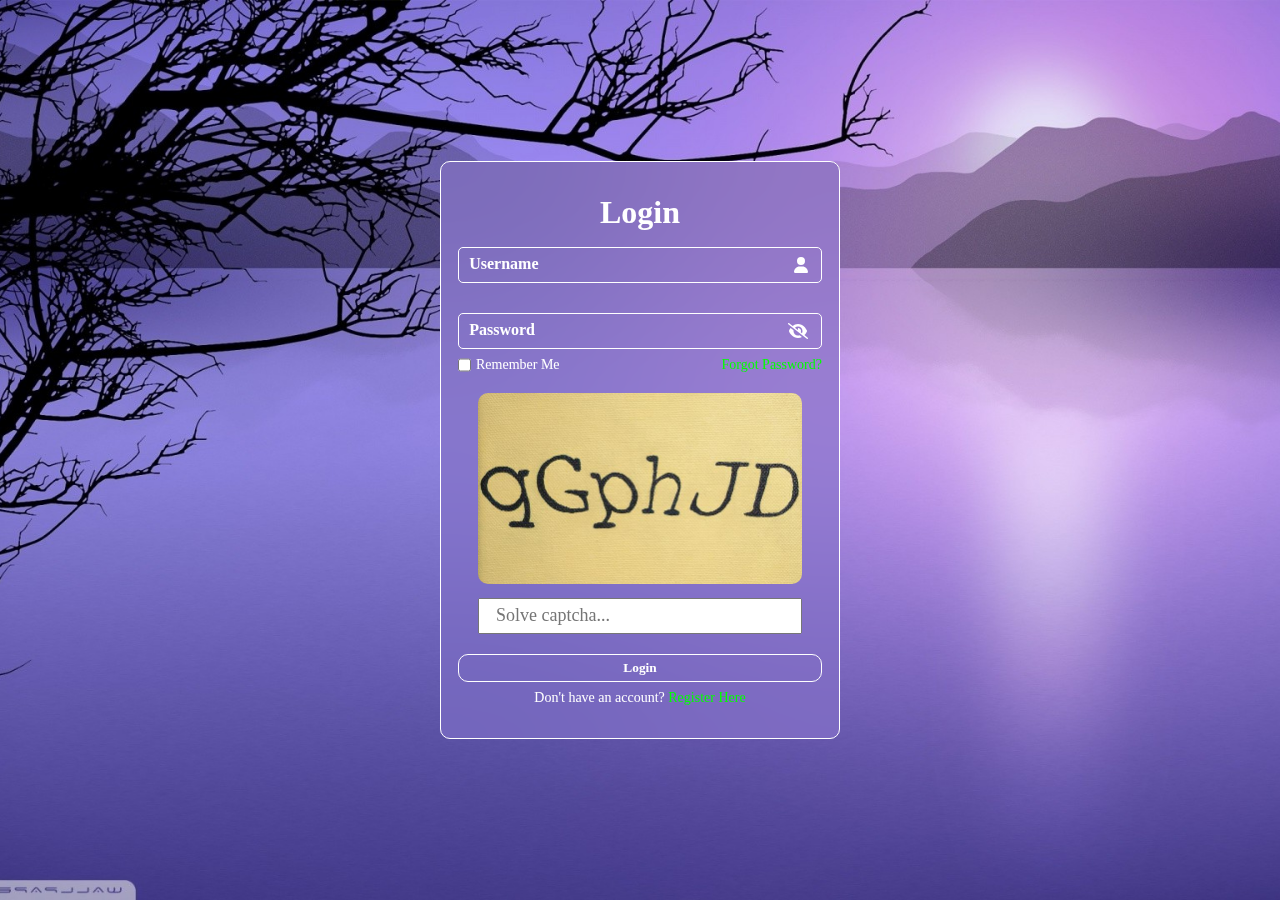
<file: login-page-1/html/index.html>
<!DOCTYPE html>
<html lang='en'>
<head>
	<meta charset='UTF-8'/>
	<meta name='viewport' content='width=device-width, initial-scale=1.0'/>
	<title>Login Page</title>
	<link rel="stylesheet" href="../css/styles.css"/>
</head>
<body>
	<div class='container'>
		<form action='#' method='post' id="userForm" autocomplete="false">
			<h1>Login</h1>
				<div class='input-box user'>
					<input type='text' id="username" name="Name" required maxlength="30"/>
					<label for="username" class='floating-label'>Username</label>
					<img src="../src/user-solid.svg">

					<label id="maxcharacter">
						Your Characters: <span id="characters"></span>
					</label>
				</div>	
				
				<div class='input-box password'>
					<input type='password' id="pass" required/>
					<label for="pass" class='floating-label'>Password</label>		
					<img src="../src/eye-slash-solid.svg" id="eyeicon">
				</div>
				
				<div class='remember-forgot'>
					<div class='remember-me'>
						<input type='checkbox' name="remember-pass" id="remember">
						<label for="remember">Remember Me</label>
					</div>
						
					<a href='#'> Forgot Password?</a>
				</div>
					
				<div class="captcha-box" >
					<img src="../src/avoid-captcha.jpg">
					<input type="text" name="captcha" id="captcha-input" placeholder="Solve captcha..." required>
				</div>

				<div class='btn'>
					<input type='submit' value='Login' id="button" disabled>
				</div>
						
				<div class='register-link'>
					Don't have an account? <a href='#'> Register Here</a>
				</div>
		</form>
	</div>	
	<script src='../js/script.js'></script>
</body>
</html>
</file>
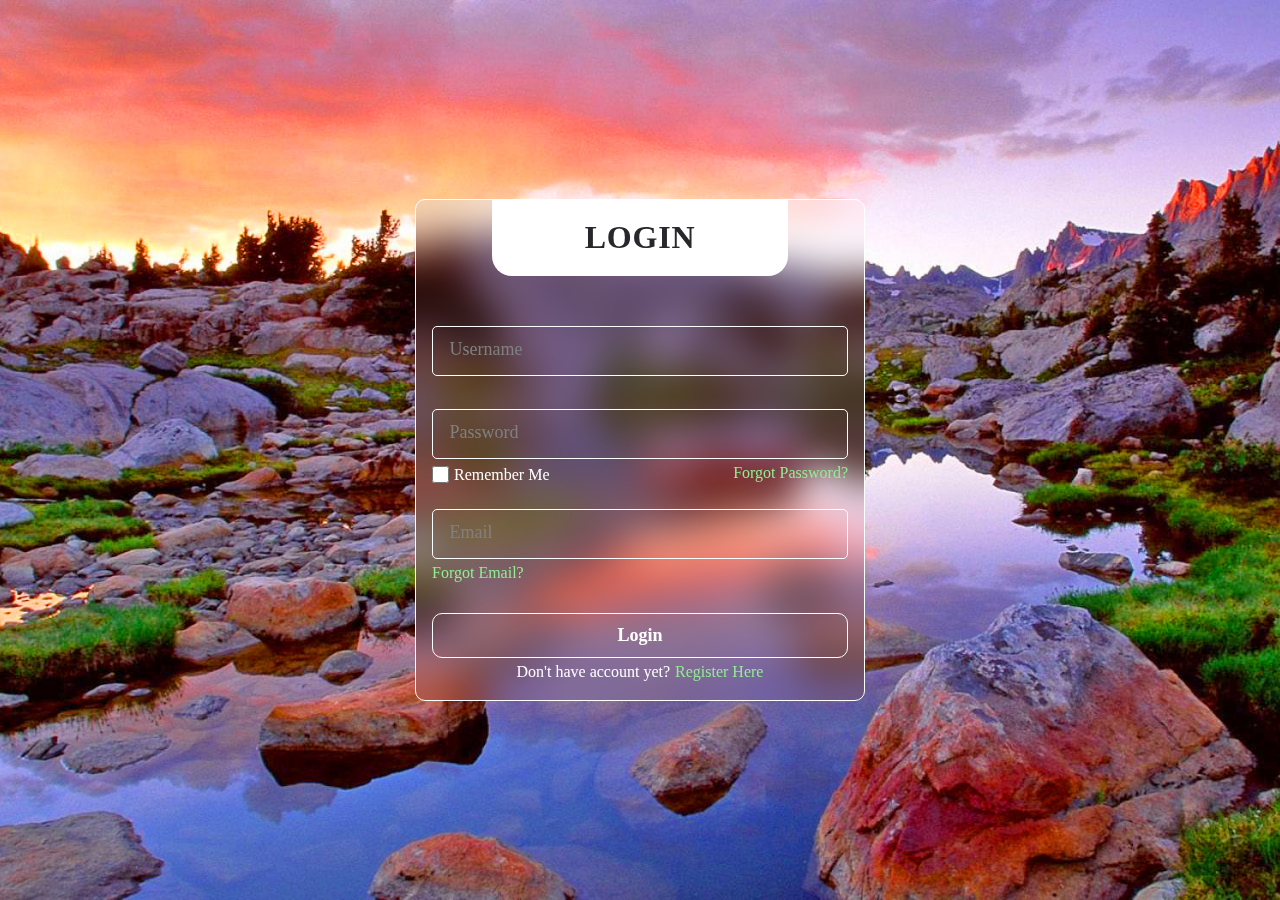
<file: login-page-2/html/index.html>
<!DOCTYPE html>
<html lang='en'>
<head>
	<meta charset='UTF-8'>
	<meta name='viewport' content='width=device-width, initial-scale=1'>
	<title>Login Page 2</title>
	<link rel='stylesheet' href='../css/design-2.css'/>
</head>
	<body>
		<div class='container'>
			<form action='#' method="POST">
				<div class="header">
					<h1>Login</h1>
				</div>

				<div class='input'>
					<input type='text' id="username" required/>
					<label for="username" class='floating-label'>Username</label>
				</div>
				
				<div class='input pass'>
					<input type='password' id="password" required/>
					<label for='password' class='floating-label'>Password</label>
				
					<div class="remember-forgot">
						<div class='remember-me'>
							<input type='checkbox' id='check' name="checkpassword"/>
							<label for='check'>Remember Me</label>
						</div>	
					
						<a href='#'>Forgot Password?</a>
					</div>		
				</div>
				
				<div class='input'>
					<input type='email' id="message" required/>
					<label for='message' class='floating-label'>Email</label>

					<div class="remember-forgot">
						<a href='#'>Forgot Email?</a>
					</div>
				</div>
				
				<div class='btn'>
					<button type='submit'>Login</button>
				</div>
				
				<div class='register-link'>
					Don't have account yet? <a href='#'> Register Here</a>
				</div>
		    </form>
		</div>

		<script src="../js/script.js"></script>
	</body>	
</html>
</file>
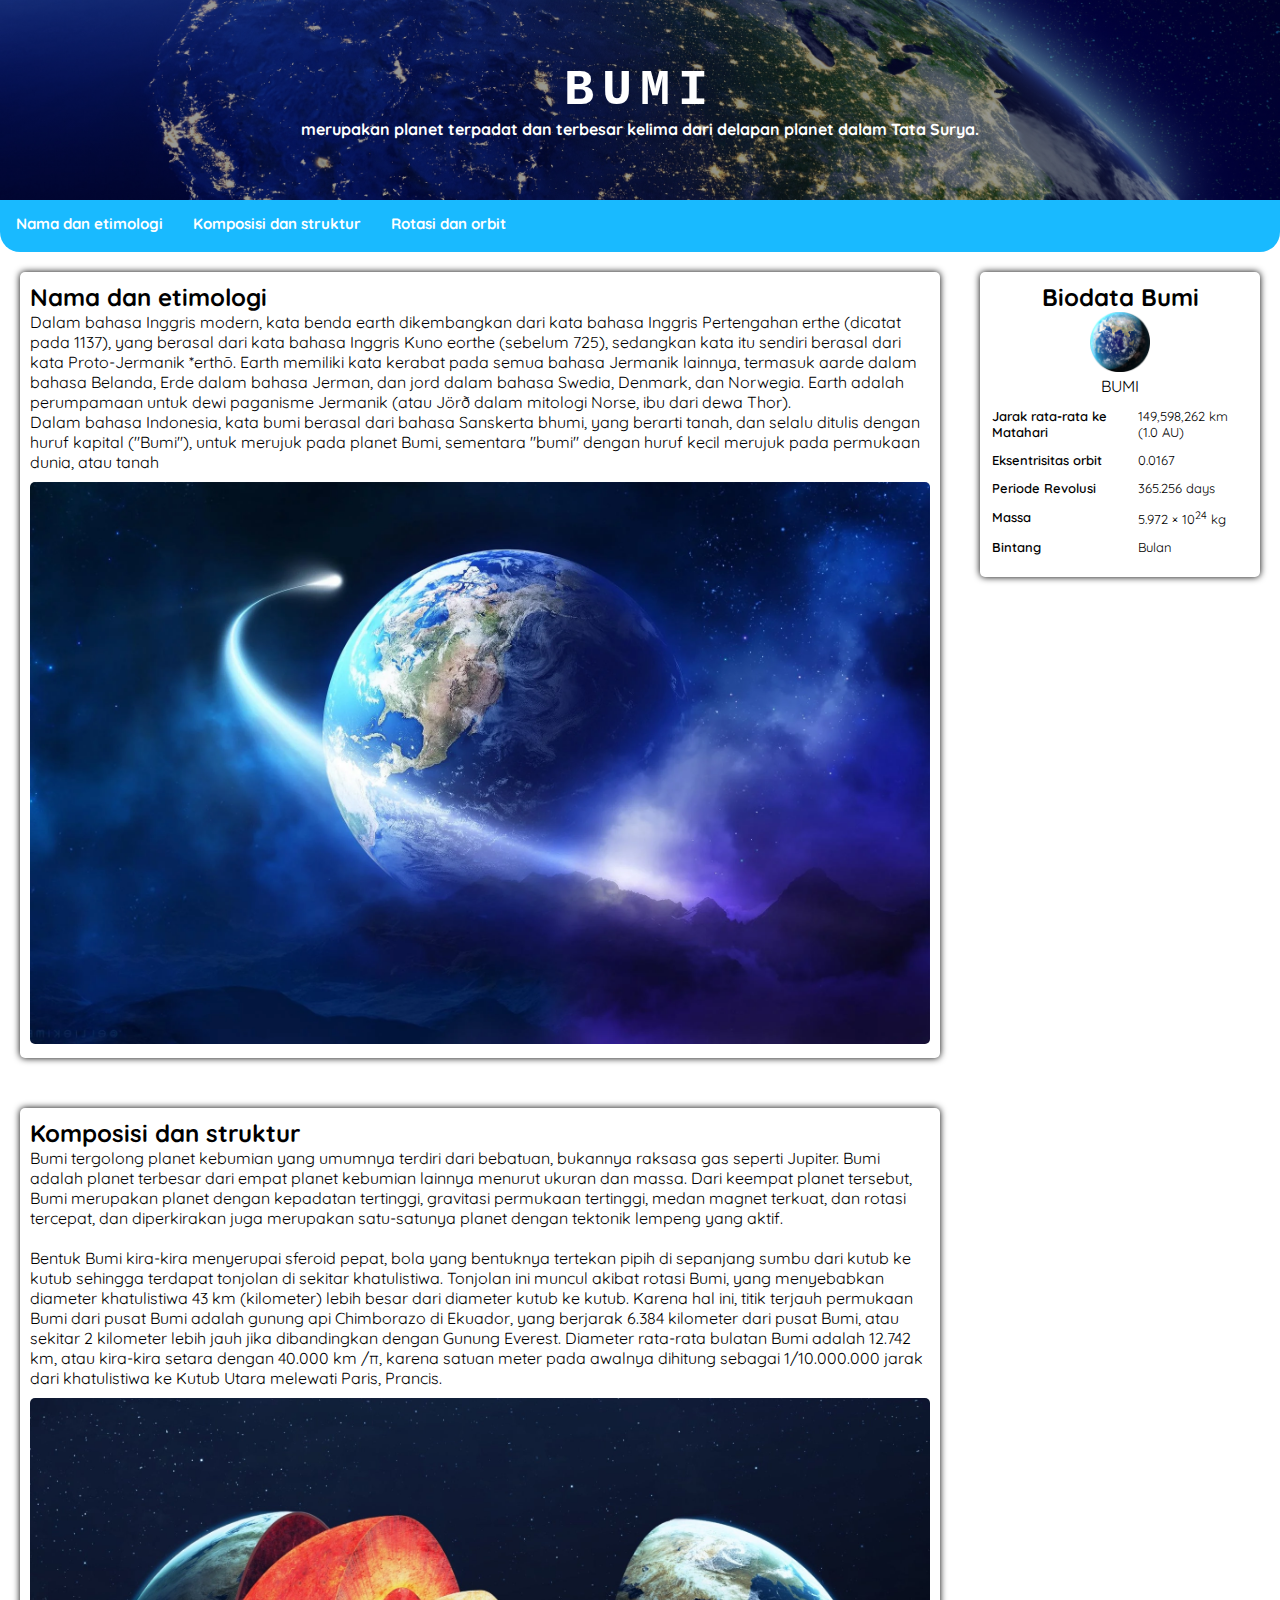
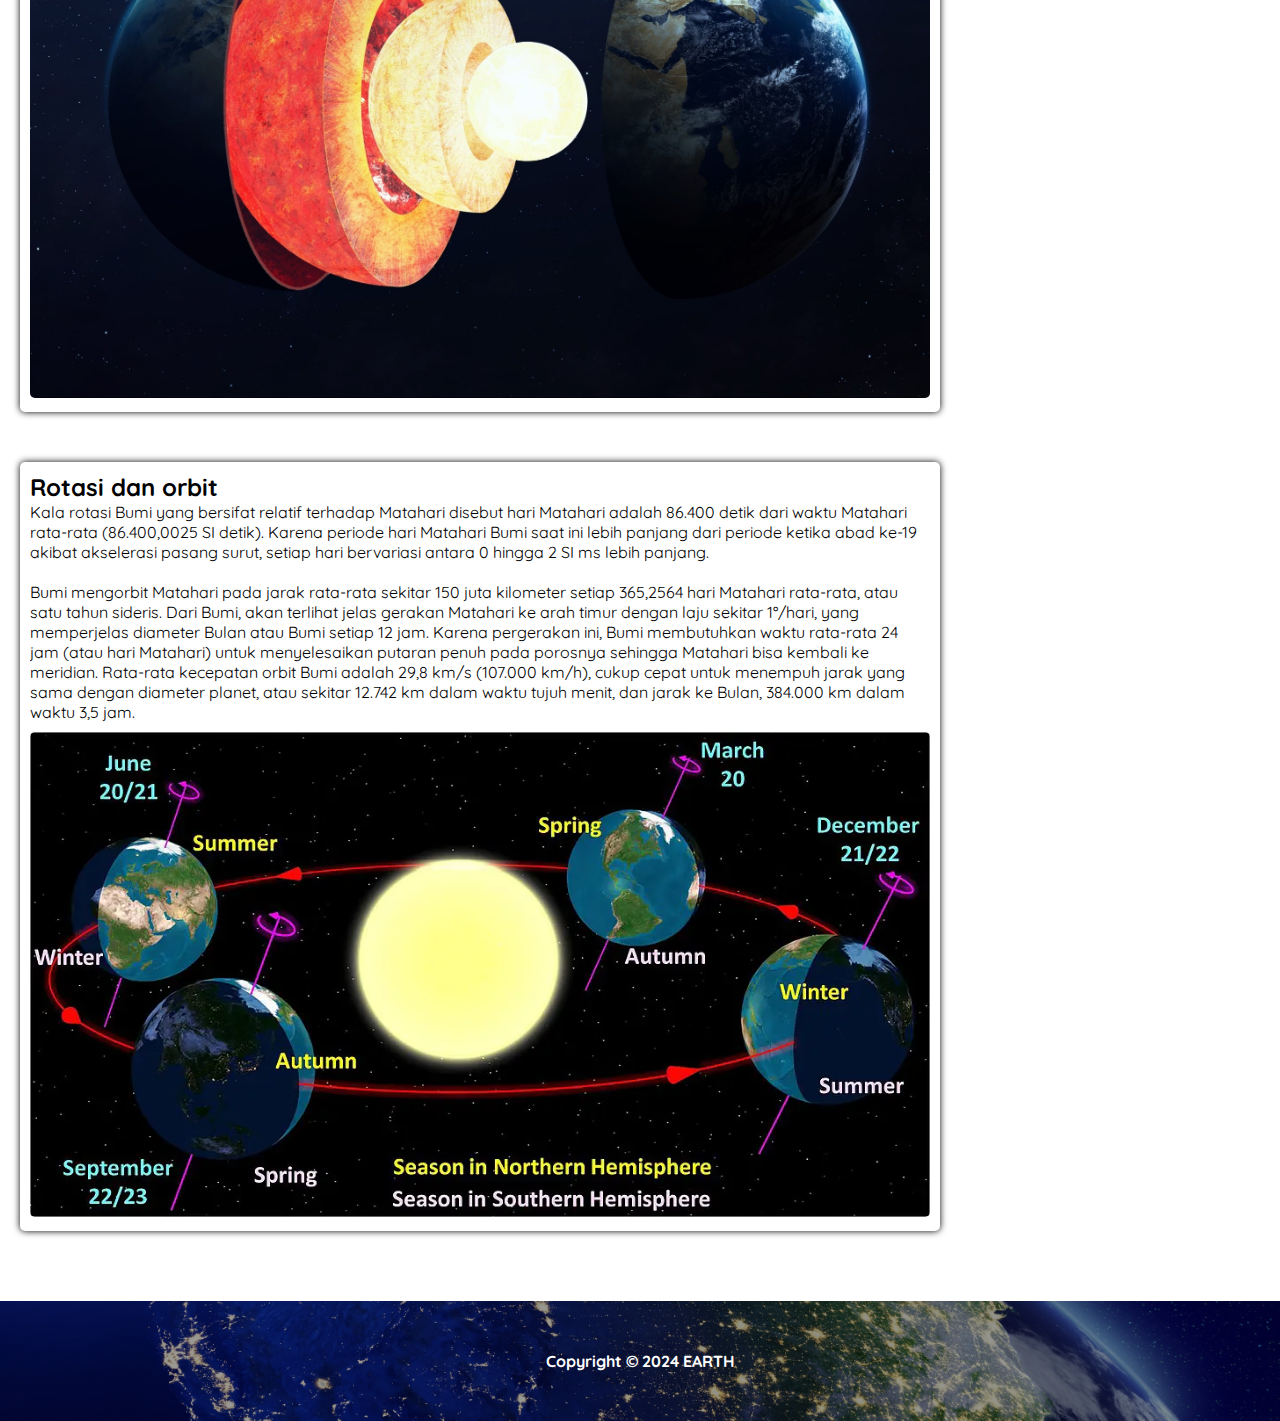
<file: Simple_Informative_Web/html/index.html>
<!DOCTYPE html>
<html lang='en'>
<head>
	<meta charset='UTF-8'/>
	<meta name='viewport' content='width=device-width, initial-scale=1.0'/>
	<title>Earth</title>
	<link rel='stylesheet' href='../css/project-styles.css'/>
	
	<!--Google Font Styles-->
	<link rel="preconnect" href="https://fonts.googleapis.com">
	<link rel="preconnect" href="https://fonts.gstatic.com" crossorigin>
	<link href="https://fonts.googleapis.com/css2?family=Quicksand:wght@400;700&display=swap" rel="stylesheet">
</head>
<body>
	<header>
		<div class="big-header">
			<h1>BUMI</h1>
			<p>merupakan planet terpadat dan terbesar kelima dari delapan planet dalam Tata Surya.</p>
		</div>

		<nav class="navbar">
			<ul>
				<li><a href='#nama-etimologi'>Nama dan etimologi</li></a>
				<li><a href='#komposisi-struktur'>Komposisi dan struktur</li></a>
				<li><a href='#rotasi-orbit'>Rotasi dan orbit</li></a>
			</ul>
		</nav>
	</header>
	
	<main>
		<div id='content'>
			<article class='card'>
				<h2 id='nama-etimologi'>Nama dan etimologi</h2>
				<p>Dalam bahasa Inggris modern, kata benda earth dikembangkan dari kata bahasa Inggris Pertengahan erthe (dicatat pada
				1137), yang berasal dari kata bahasa Inggris Kuno eorthe (sebelum 725), sedangkan kata itu sendiri berasal dari kata
				Proto-Jermanik *erthō. Earth memiliki kata kerabat pada semua bahasa Jermanik lainnya, termasuk aarde dalam bahasa
				Belanda, Erde dalam bahasa Jerman, dan jord dalam bahasa Swedia, Denmark, dan Norwegia. Earth adalah perumpamaan
				untuk dewi paganisme Jermanik (atau Jörð dalam mitologi Norse, ibu dari dewa Thor).</p>
				
				<p>Dalam bahasa Indonesia, kata bumi berasal dari bahasa Sanskerta bhumi, yang berarti tanah, dan selalu ditulis dengan
				huruf kapital ("Bumi"), untuk merujuk pada planet Bumi, sementara "bumi" dengan huruf kecil merujuk pada permukaan
				dunia, atau tanah</p>
				
				<img src='../image/earth-2.webp' class='featured-image'/> 
			</article>
		
			<article class='card'>
				<h2 id='komposisi-struktur'>Komposisi dan struktur</h2>
				<p>Bumi tergolong planet kebumian yang umumnya terdiri dari bebatuan, bukannya raksasa gas seperti Jupiter. Bumi adalah
				planet terbesar dari empat planet kebumian lainnya menurut ukuran dan massa. Dari keempat planet tersebut, Bumi
				merupakan planet dengan kepadatan tertinggi, gravitasi permukaan tertinggi, medan magnet terkuat, dan rotasi
				tercepat, dan diperkirakan juga merupakan satu-satunya planet dengan tektonik lempeng yang aktif.</p>
				</br>
				<p>Bentuk Bumi kira-kira menyerupai sferoid pepat, bola yang bentuknya tertekan pipih di sepanjang sumbu dari kutub ke
				kutub sehingga terdapat tonjolan di sekitar khatulistiwa. Tonjolan ini muncul akibat rotasi Bumi, yang menyebabkan
				diameter khatulistiwa 43 km (kilometer) lebih besar dari diameter kutub ke kutub. Karena hal ini, titik terjauh
				permukaan Bumi dari pusat Bumi adalah gunung api Chimborazo di Ekuador, yang berjarak 6.384 kilometer dari pusat Bumi,
				atau sekitar 2 kilometer lebih jauh jika dibandingkan dengan Gunung Everest. Diameter rata-rata bulatan Bumi adalah
				12.742 km, atau kira-kira setara dengan 40.000 km /π, karena satuan meter pada awalnya dihitung sebagai 1/10.000.000
				jarak dari khatulistiwa ke Kutub Utara melewati Paris, Prancis.</p>
				
				<img src='../image/rawImage.jpg' class='featured-image'/>
			</article>
			
			<article class='card'>
				<h2 id='rotasi-orbit'>Rotasi dan orbit</h2>
				<p>Kala rotasi Bumi yang bersifat relatif terhadap Matahari disebut hari Matahari adalah 86.400 detik dari waktu Matahari
				rata-rata (86.400,0025 SI detik). Karena periode hari Matahari Bumi saat ini lebih panjang dari periode ketika abad
				ke-19 akibat akselerasi pasang surut, setiap hari bervariasi antara 0 hingga 2 SI ms lebih panjang.</p>
				</br>
				<p>Bumi mengorbit Matahari pada jarak rata-rata sekitar 150 juta kilometer setiap 365,2564 hari Matahari rata-rata, atau
				satu tahun sideris. Dari Bumi, akan terlihat jelas gerakan Matahari ke arah timur dengan laju sekitar 1°/hari, yang
				memperjelas diameter Bulan atau Bumi setiap 12 jam. Karena pergerakan ini, Bumi membutuhkan waktu rata-rata 24 jam (atau
				hari Matahari) untuk menyelesaikan putaran penuh pada porosnya sehingga Matahari bisa kembali ke meridian. Rata-rata
				kecepatan orbit Bumi adalah 29,8 km/s (107.000 km/h), cukup cepat untuk menempuh jarak yang sama dengan diameter planet,
				atau sekitar 12.742 km dalam waktu tujuh menit, dan jarak ke Bulan, 384.000 km dalam waktu 3,5 jam.</p>
				
				<img src='../image/astronomy-reviewer-22.webp' class='featured-image'/>
			</article>
		</div>
		
		<aside>
			<article class='figureimage'>
				<header>
					<h2>Biodata Bumi</h2>
					<figure>
						<img src='../image/earth-3.png'/>
						<figcaption>BUMI</figcaption>
					</figure>
				</header>

				<section>
					<table>
						<tr>
							<th>Jarak rata-rata ke Matahari</th>
							<td>149,598,262 km (1.0 AU)</td>
						</tr> 
						<tr>	
							<th>Eksentrisitas orbit</th>
							<td>0.0167</td>
						</tr>
						<tr>
							<th>Periode Revolusi</th>
							<td>365.256 days</td>
						</tr>
						<tr>
							<th>Massa</th>
							<td>5.972 × 10<sup>24</sup> kg</td>
						</tr>
						<tr>
							<th>Bintang</th>
							<td>Bulan</td>
						</tr>
					</table>
				</section>
			</article>
		</aside>
	</main>	

	<footer>
		<p>Copyright &#169; 2024 EARTH</p>
	</footer>
</body>
</html>
</file>
<file: login-page-1/css/styles.css>
* {
    margin: 0;
    padding: 0;
    font-family: Calibri;
    box-sizing: border-box;
}

body {
    background: url("../src/84826-nature-simple_background-sea.jpg") center;
    background-attachment: fixed;
    background-repeat: no-repeat;
    background-size: cover;
    min-height: 100vh;
    display: flex;
}

.container {
    margin: auto auto;
    border: 1px solid white;
    width: 350px;
    border-radius: 10px;
    padding: 1rem;
    background: transparent;
    backdrop-filter: blur(150px);
}

form {
    margin: 1rem 1px;
    color: white;
}

form h1 {
    text-align: center;
}

.input-box {
    width: 100%;
    height: 2.25rem;
    margin: 1rem 0 0 0;
    position: relative;
}

.input-box.password {
    margin-top: 30px;
}

.input-box img {
    position: absolute;
    right: 0.9rem;
    top: 0.65rem;
}

.input-box input {
    padding: 0 1rem;
    width: 100%;
    height: 100%;
    border-radius: 5px;
    box-sizing: border-box;
    outline: none;
    background-color: transparent;
    border: 0.5px solid white;
    color: white;
    font-size: 16px;
    cursor: pointer;
}

.floating-label {
    font-size: 16px;
    position: absolute;
    top: 8px;
    left: 0.7rem;
    color: black;
    font-weight: bold;
    color: white;
    transition: all 0.3s ease-in-out;
    pointer-events: none;
}

.input-box input:focus~.floating-label,
.input-box input:valid~.floating-label {
    transform: translateY(-18px);
    font-size: 14px;
    background-color: white;
    border-radius: 10px;
    padding-inline: 5px;
    color: rgb(175, 113, 255);
}

.remember-forgot {
    display: flex;
    justify-content: space-between;
    font-size: 14px;
    margin: 0.5rem 0;
}

.remember-me {
    display: flex;
    gap: 5px;
}

.remember-me input {
    cursor: pointer;
}

a {
    text-decoration: none;
    color: lime;
}

a:hover {
    text-decoration: underline;
}

.btn input {
    width: 100%;
    border-radius: 10px;
    outline: none;
    padding: 5px 0;
    background-color: transparent;
    border: 0.5px solid white;
    color: white;
    font-weight: bold;
}

.btn input:hover {
    background-color: white;
    color: purple;
}

.register-link {
    margin: 0.5rem 0;
    font-size: 14px;
    text-align: center;
}

#maxcharacter {
    visibility: hidden;
}

.captcha-box {
    margin: 20px;
}

.captcha-box img {
    width: 100%;
    border-radius: 10px;
}

.captcha-box input {
    margin-top: 10px;
    width: 100%;
    height: 30px;
    padding: 1rem;
    outline: none;
    font-size: 18px;
}

/*smartphones, portrait iPhone, portrait 480x320 phones (Android) */
@media (max-width: 300px) {
    .container {
        width: 250px; 
    }
}

@media (min-width: 300px) and (max-width: 600px) {
    .container {
        width: 300px;
    }
}


@media (min-width: 600px) {
    .container {
        width: 400px;
    }
}
</file>
<file: login-page-2/css/design-2.css>
*{
	margin: 0;
	padding: 0;
	outline: none;
	border: none;
	box-sizing: border-box;
	font-family: Calibri;
}

body{
	background: url("../src/Cool-and-Beautiful-Nature-desktop-wallpaper-image-2560X1600.jpg") center;
	background-size: cover;
	background-attachment: fixed;
	background-repeat: no-repeat;
	min-height: 100dvh;
	display: flex;
	justify-content: center;
	align-items: center;
	
}

.container{
	border: 1px solid white;
	border-radius: 10px;
	padding-inline: 16px;
	padding-bottom: 16px;
	backdrop-filter: blur(20px);
	width: 450px;
}

.container form .header {
	padding-inline: 60px;
}

.container form .header h1 {
	display: flex;
	justify-content: center;
	color: #27272c;
	font-weight: 900;
	letter-spacing: 0.05rem;
	text-transform: uppercase;
	background-color: #fff;
	padding: 1.2rem 2rem;
	border-bottom-left-radius: 20px;
	border-bottom-right-radius: 20px;
}

.container form{
	text-align: center;
	color: white;
}

.container form .input {
	width: 100%;
	position: relative;
	height: 2.10rem;
	margin-top: 50px;
}

.container form .input.pass {
	padding-bottom: 50px;
}

.container form .input .floating-label{
	position: absolute;
	top: 13px;
	left: 1.1rem;
	font-size: 18px;
	color: grey;
	transition: all .3s ease-in-out;
}

.container form .input input:is(:valid, :focus) ~ .floating-label{
	color: #fff;
	transform: translateY(-24px);
	background-color: #fff;
	color: orange;
	padding: 0.1rem 0.5rem;
	border-radius: 20px;
	font-size: 14px;
	font-weight: 600;
}

.container form .input input{
	width: 100%;
	height: 100%;
	border-radius: 5px;
	outline: none;
	padding: 1.5rem 1rem;
	background: transparent;
	border: 0.5px solid white;
	color: white;
	font-weight: 500;
	font-size: 18px;
}

.container form .input .remember-forgot {
	display: flex;
	justify-content: space-between;
	align-items: center;
	padding-top: 5px;
}

.container form .input .remember-forgot > .remember-me {
	display: flex;
	align-items: center;
	gap: 5px;
}

.container form .input .remember-forgot > .remember-me #check {
	width: 17px;
	height: 17px;
}

a {
	color: lightgreen;
	text-decoration: none;
}

a::after {
	display: block;
	content: '';
	border-bottom: 2px solid lightgreen;
	padding-bottom: 0.5px;
	transform-origin: left;
	scale: 0 1;
	transition: all 0.1s linear;
}

a:hover::after {
	scale: 1 1;
}

.btn button{
	width: 100%;
	margin-top: 70px;
	margin-bottom: 5px;
	padding-block: 0.7rem;
	border-radius: 10px;
	font-size: 18px;
	border: 0.5px solid white;
	font-weight: bold;
	background-color: transparent;
	color: white;
}

.btn button:hover{
	background-color: white;
	color: orange;
}

.register-link{
	display: flex;
	justify-content: center;
	gap: 5px;
}

/* Media Query */
@media(max-width: 600px) {
	.container {
		width: 400px;
	}
}
</file>
<file: Simple_Informative_Web/css/project-styles.css>
* {
	margin: 0;
	padding: 0;
	box-sizing: border-box;
	list-style-type: none;
	text-decoration: none;
	scroll-behavior: smooth;
	scroll-padding-top: 53px;
	overflow: auto;
}

body {
	font-family: 'Quicksand', sans-serif;
}

.big-header {
	display: flex;
	justify-content: center;
	align-items: center;
	flex-direction: column;
	height: 200px;
	padding-inline: 2%;
	background-image: linear-gradient(rgba(0, 0, 0, 0.4), rgba(0, 0, 0, 0.4)), url('../image/earth.jpeg');
	background-size: cover;
	background-repeat: no-repeat;
	background-position: bottom;
}

.big-header > h1 {
	color: #fff;
	font-family: 'Courier New', Courier, monospace, Geneva, Verdana, sans-serif;
	letter-spacing: 0.5rem;
	font-size: 50px;
	font-weight: 900;
}

.big-header > p {
	color: #fff;
	text-align: center;
	font-weight: 700;
}

.navbar {
	background-color: rgba(0, 179, 255, 0.9);
	border-bottom-left-radius: 20px;
	border-bottom-right-radius: 20px;
	padding: 0.9rem 1rem;
	font-size: 15px;
}

.navbar ul {
	display: flex;
	gap: 30px;
	align-items: center;
	font-weight: 700;
}

.navbar ul li::after {
	content: '';
	border-bottom: 2px solid #fff;
	display: block;
	transform: scaleX(0);
	padding-bottom: 2px;
	transition: all .3s ease-in-out;
	transform-origin: left;
}

.navbar ul li:hover::after {
	transform: scaleX(1);
}

.navbar ul li a{
	color: #fff;
}

#content {
	padding: 20px;
	float: left;
	width: 75%;
}

#content > .card {
	box-shadow: 0 0 7px 0 #000;
	border-radius: 5px;
	margin-bottom: 50px;
	padding: 10px;
}

#content > .card > .featured-image {
	width: 100%;
	margin-top: 10px;
	border-radius: 5px;
}

aside {
	float: right;
	width: 25%;
	padding: 20px;
}

.figureimage {
	box-shadow: 0 0 7px 0 #000;
	border-radius: 5px;
	margin-bottom: 50px;
	padding: 10px;
}

.figureimage header {
	text-align: center;
	padding-bottom: 10px;
}

.figureimage header img {
	width: 60px;
	animation: rotate 5s linear infinite;
}

.figureimage section tr th {
	text-align: left;
	padding-bottom: 10px;
	padding-right: 10px;
	font-weight: 600;
	font-size: 13px;
}

.figureimage section tr td {
	text-align: left;
	padding-bottom: 10px;
	font-size: 13px;
}

footer {
	background-image: linear-gradient(rgba(0, 0, 0, 0.4), rgba(0, 0, 0, 0.4)), url('../image/earth.jpeg');
	background-size: cover;
	background-repeat: no-repeat;
	background-position: bottom;
	padding: 50px;
	text-align: center;
	font-weight: 800;
	color: #fff;
}

@keyframes rotate {
	0% {
		transform: rotate(0);
	}

	100% {
		transform: rotate(360deg);
	}
}


/* Media Query */
@media screen and (max-width: 900px) {
	main {
		display: flex;
		flex-direction: column;
	}

	#content, aside {
		width: 100%;
	}
}

@media screen and (max-width: 500px) {
	#content {
		font-size: 13px;
	}

	.navbar ul {
		flex-direction: column;
		gap: 0;
		text-align: start;
	}
}
</file>
